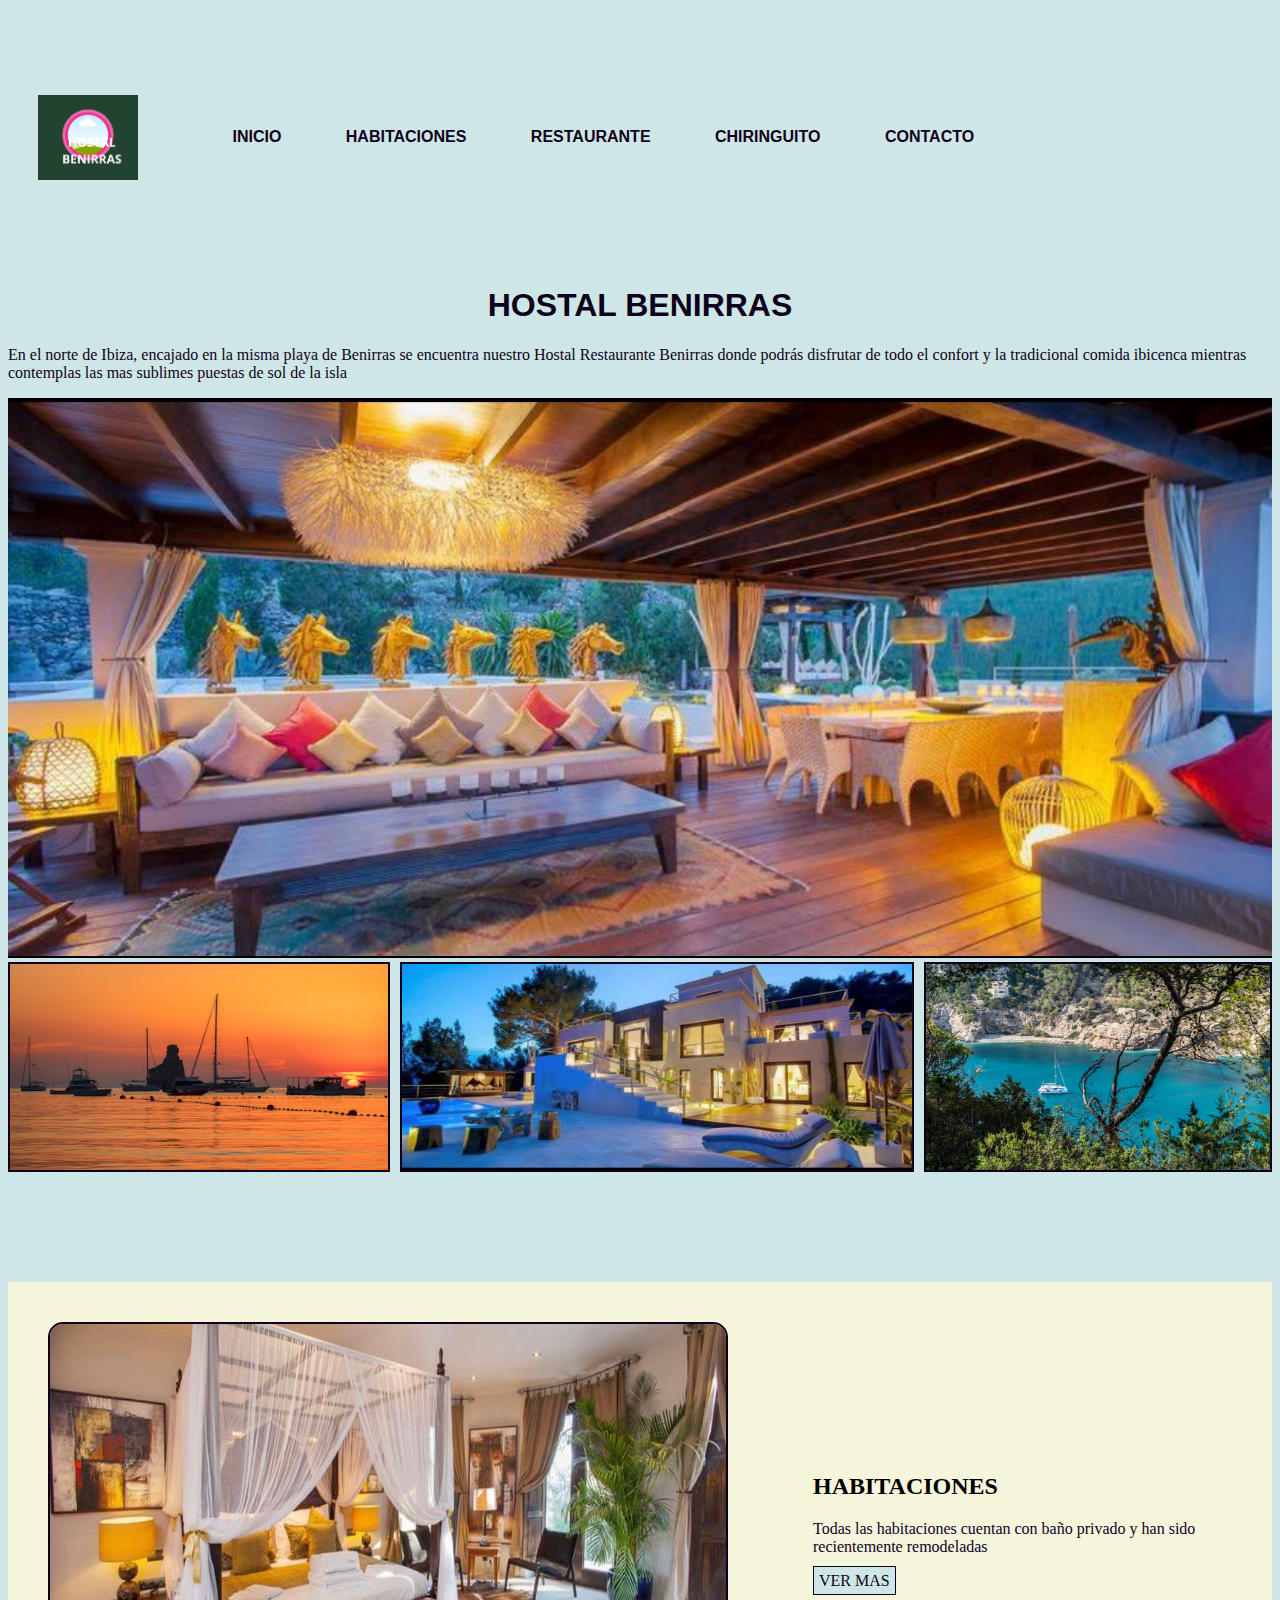
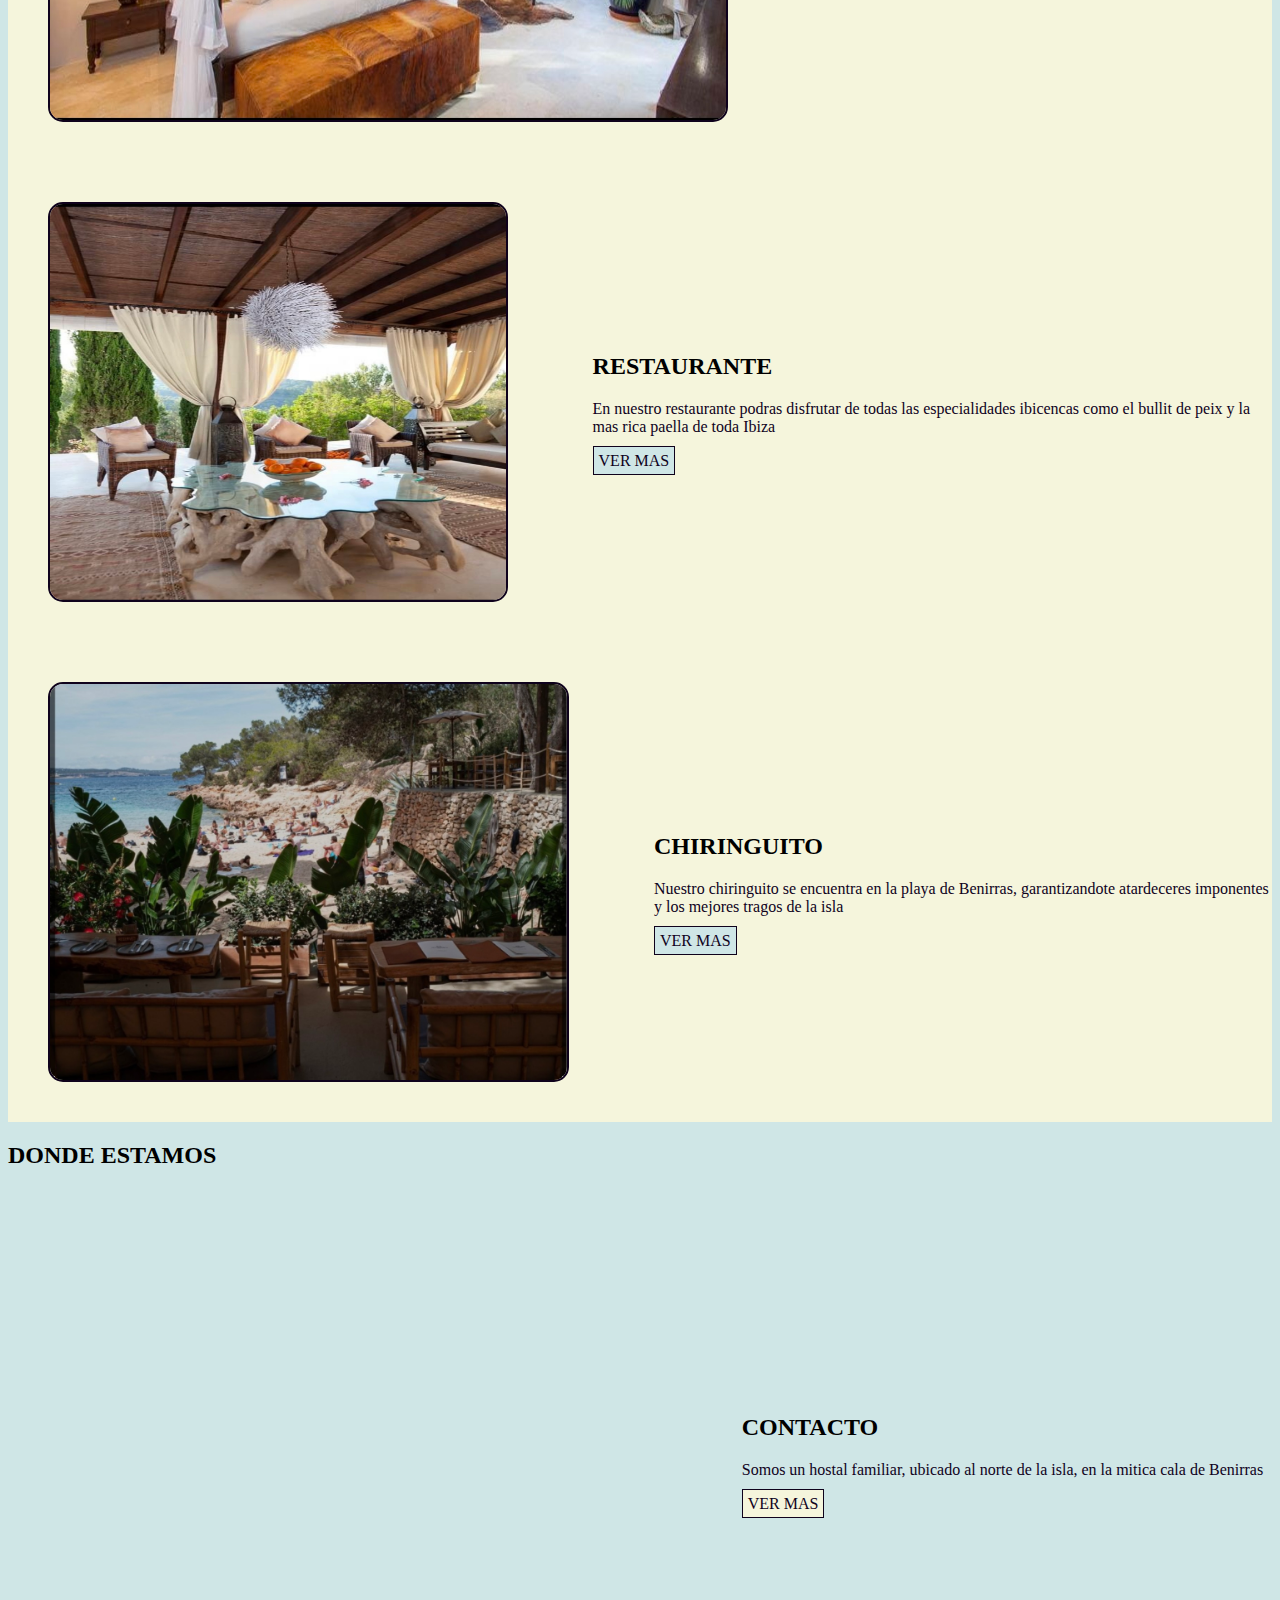
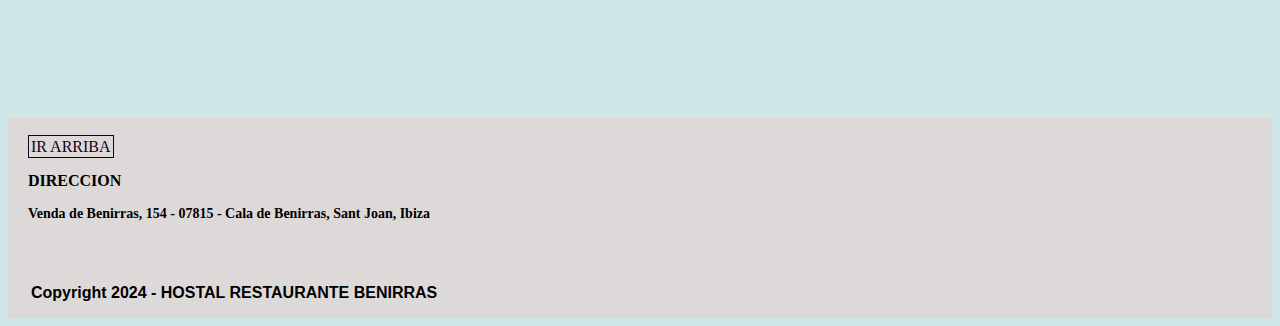
<file: index.html>
<!DOCTYPE html>
<html lang="en">
<head>
    <meta charset="UTF-8">
    <meta name="viewport" content="width=device-width, initial-scale=1.0">
    <title>HOSTAL BENIRRAS - INICIO</title>
    <meta name="description" content="alojamiento Cala Benirras Ibiza Islas Baleares">
    <meta name="keywords" content="Ibiza, alojamiento, hostal, benirras, agroturismo, vacaciones">
    <link rel="stylesheet" href="./sass/estilo.css">
    <link rel="shortcut icon" href="./assets/LOGO.png" type="image/x-icon">

</head>
<body>
    <header id="top">
        
        <div>
           <img class="logo"src="./assets/LOGO chico.png" alt="logo HOSTAL BENIRRAS">
        </div>
        <nav> 
            <ul class="MENU">
                <li>   
                    <a href="./index.html">INICIO </a>

            </li>
        
        
        <li><a href="./pages/habitaciones.html">HABITACIONES </a>

        </li>
        <li><a href="./pages/restaurante.html">RESTAURANTE</a>

        </li>

        <li><a href="./pages/chiringuito.html">CHIRINGUITO</a>
            
        </li>

        <li>
            <a href="./pages/contacto.html">CONTACTO </a>

        </li>
    
           </ul>

        </nav>
    

    </header>
<main> 
    

  <h1> HOSTAL BENIRRAS</h1>
  <p> En el norte de Ibiza, encajado en la misma playa de Benirras se encuentra nuestro Hostal Restaurante Benirras donde podrás disfrutar de todo el confort y la tradicional comida ibicenca mientras contemplas las mas sublimes puestas de sol de la isla</p>
  <section>
    <div class="sol"> <img src="./assets/IMG_1711.jpeg" alt="comedor exterior"></div>
  
  </section>
  <section class="grid-container">
    <div class="grid-item-uno"><img src="./assets/2.jpg" alt="benirras sol"></div>
    <div class="grid-item-dos"><img src="./assets/fachada.jpg" alt="hostal Benirras"></div>
    <div class="grid-item-tres"><img src="./assets/ibiza-cala-llonga.jpg" alt="cala benirras"></div>
    
    
   
  </section>

  <section class="contenedor">

    <div class="habitaciones">
        <img class="habitacionfoto" src="./assets/IMG_1625.jpeg" alt="HABITACIONES HOSTAL BENIRRAS">   
     
       
    <div class="descuno">
        <h2>HABITACIONES</h2>
     <p class="uno"> Todas las habitaciones cuentan con baño privado y han sido recientemente remodeladas</p>
    <a href="./pages/habitaciones.html" class="mas">VER MAS</a>
    </div>
</div> 


    <div class="restaurante">
     
         <img class="restfoto" src="./assets/IMG_1624.jpeg" alt="restaurante hostal benirras">
    <div class="descdos">
        <h2>RESTAURANTE</h2>
     <p> En nuestro restaurante podras disfrutar de todas las especialidades ibicencas como el bullit de peix y la mas rica paella de toda Ibiza</p>
     <a href="./pages/restaurante.html" class="mas">VER MAS</a>
    </div>
    </div>


    <div class="chiringuito">

        <img class="chirinfoto" src="./assets/IMG_1633.jpeg" alt="CHIRINGUITO HOSTAL BENIRRAS">
      <div class="desctres">
        <h2>CHIRINGUITO</h2>
     <p>Nuestro chiringuito se encuentra en la playa de Benirras, garantizandote atardeceres imponentes y los mejores tragos de la isla</p>
     
     <a href="./pages/chiringuito.html" class="mas">VER MAS</a>
      </div>
    </div>

</section>

<h2>DONDE ESTAMOS</h2>
<div class="nosotros">
    <iframe class="mapa" src="https://www.google.com/maps/embed?pb=!1m18!1m12!1m3!1d24774.0503848364!2d1.4331316386678121!3d39.089248447567904!2m3!1f0!2f0!3f0!3m2!1i1024!2i768!4f13.1!3m3!1m2!1s0x12993c6e19d5aa31%3A0x8f6f7ea4694f0ecc!2sCala%20Benirr%C3%A1s!5e0!3m2!1ses-419!2sar!4v1716602931156!5m2!1ses-419!2sar" width="600" height="450" style="border:0;" allowfullscreen="" loading="lazy" referrerpolicy="no-referrer-when-downgrade"></iframe>

<div>
    <h2>CONTACTO</h2>
    <p> Somos un hostal familiar, ubicado al norte de la isla, en la mitica cala de Benirras</p>
    <a href="./pages/contacto.html" class="masmas">VER MAS</a>
</div>

</div>






    </main>
   
<footer>

    <div class="top">
        <a href="#top">IR ARRIBA</a>
    </div>
     <div class="fonts">
    <a href="http://fonts.google.com/" target="_blank">GOOGLE FONTS</a>
     </div>
     <h3>DIRECCION</h3>
    <h4> Venda de Benirras, 154 - 07815 - Cala de Benirras, Sant Joan, Ibiza</h4>
    <h5 class="copi"> Copyright 2024 - HOSTAL RESTAURANTE BENIRRAS </h5>

</footer> 
</body>


</html>
</file>
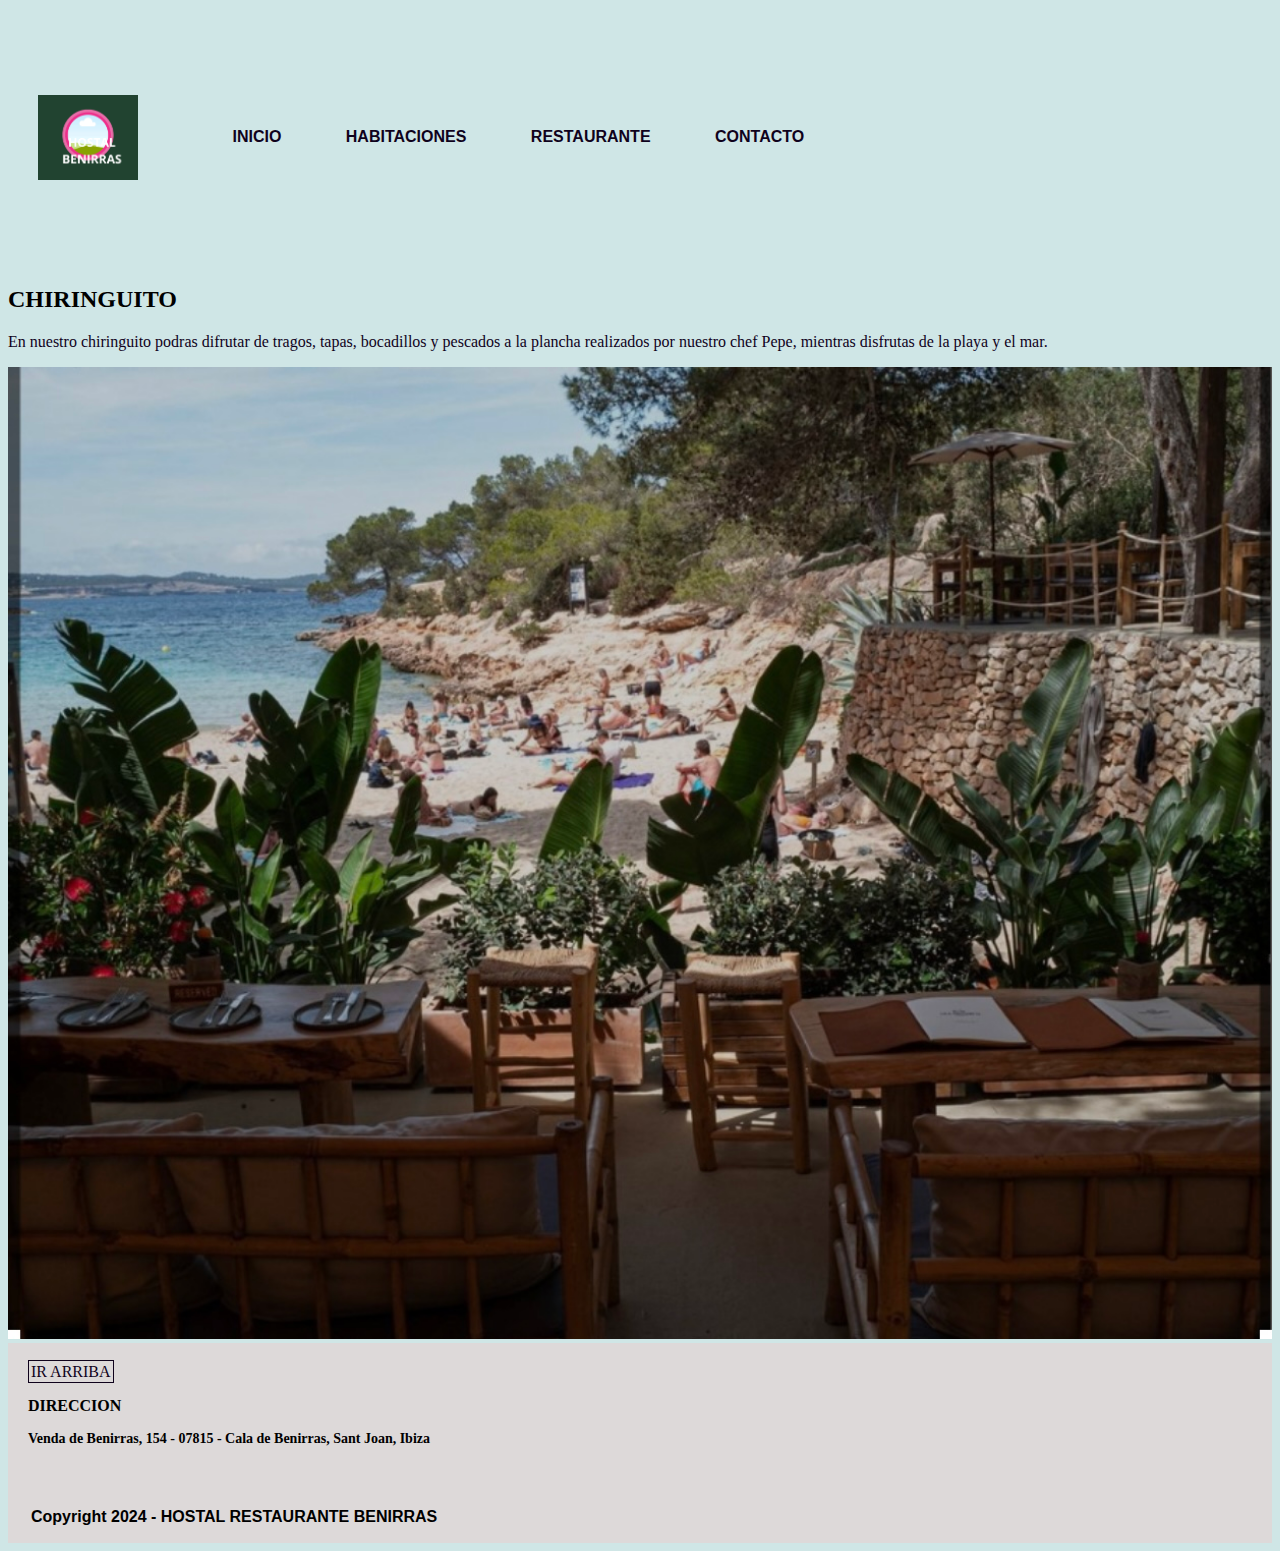
<file: pages/chiringuito.html>
<!DOCTYPE html>
<html lang="en">
<head>
    <meta charset="UTF-8">
    <meta name="viewport" content="width=device-width, initial-scale=1.0">
    <title>HOSTAL BENIRRAS-CHIRINGUITO</title>
    <meta name="description" content="el chiringuito mas cool de la isla de Ibiza">
    <meta name="keywords" content="ibiza food, ibiza, tragos, tapas, benirras">
    <link rel="stylesheet" href="../sass/estilo.css">
    
</head>
<body>
    <header id="top">
        <div>
        <img class="logo" src="../assets/LOGO chico.png" alt="logo hostal Benirras">
        </div>

        <nav>
            <ul>
                <li><a href="../index.html">INICIO</a></li>
                <li><a href="./habitaciones.html">HABITACIONES</a></li>
                <li><a href="./restaurante.html">RESTAURANTE</a></li>
                <li> <a href="./contacto.html">CONTACTO</a></li>

            </ul>
        </nav>

    </header>

    <main>
<h2> CHIRINGUITO</h2>

<p> En nuestro chiringuito podras difrutar de tragos, tapas, bocadillos y pescados a la plancha realizados por nuestro chef Pepe, mientras disfrutas de la playa y el mar.</p>

        <img src="../assets/IMG_1633.jpeg" alt="CHIRINGUITO BENIRRAS">

        
        
    
    </main>

    <footer>

        <div class="top">
            <a href="#top">IR ARRIBA</a>
        </div>
         <div class="fonts">
        <a href="http://fonts.google.com/" target="_blank">GOOGLE FONTS</a>
         </div>
         <h3>DIRECCION</h3>
        <h4> Venda de Benirras, 154 - 07815 - Cala de Benirras, Sant Joan, Ibiza</h4>
        <h5 class="copi"> Copyright 2024 - HOSTAL RESTAURANTE BENIRRAS </h5>
    
    </footer> 
    
</body>
</html>
</file>
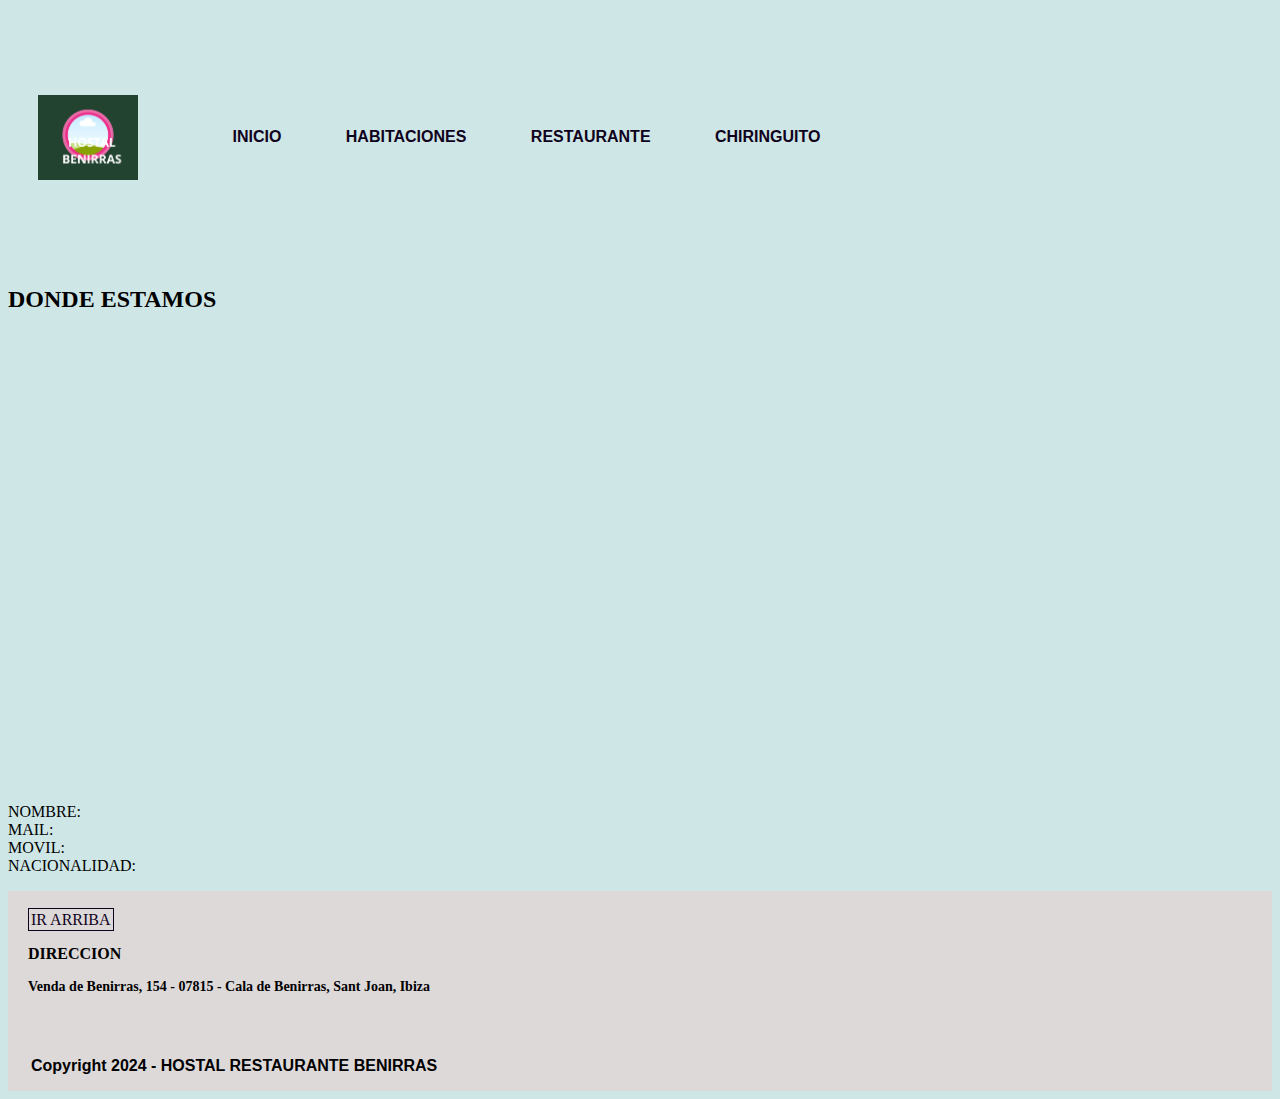
<file: pages/contacto.html>
<!DOCTYPE html>
<html lang="en">
<head>
    <meta charset="UTF-8">
    <meta name="viewport" content="width=device-width, initial-scale=1.0">
    <title>HOSTAL BENIRRAS-CONTACTO</title>
    <meta name="description" content="quienes somos en el hostal Benirras">
    <meta name="keywords" content="ibiza, benirras, hostal, playa, holidays, accommodation">
    <link rel="stylesheet" href="../sass/estilo.css">
</head>
<body>
    <header id="top">
        <div>
        <img class="logo" src="../assets/LOGO chico.png" alt="logo hostal Benirras">
        </div>
        <nav>
            <ul>
                <li><a href="../index.html">INICIO</a></li>
                <li><a href="./habitaciones.html">HABITACIONES</a></li>
                <li><a href="./restaurante.html">RESTAURANTE</a></li>
                <li><a href="./chiringuito.html">CHIRINGUITO</a></li>

            </ul>       
        </nav>
    </header>  
    <main>
    <h2>DONDE ESTAMOS</h2>
    <iframe class="map" src="https://www.google.com/maps/embed?pb=!1m18!1m12!1m3!1d24774.0503848364!2d1.4331316386678121!3d39.089248447567904!2m3!1f0!2f0!3f0!3m2!1i1024!2i768!4f13.1!3m3!1m2!1s0x12993c6e19d5aa31%3A0x8f6f7ea4694f0ecc!2sCala%20Benirr%C3%A1s!5e0!3m2!1ses-419!2sar!4v1716602931156!5m2!1ses-419!2sar" width="600" height="450" style="border:0;" allowfullscreen="" loading="lazy" referrerpolicy="no-referrer-when-downgrade"></iframe>
 <div class="CONTACTO">
    <ul>
        <li>NOMBRE:</li>
        <li>MAIL:</li>
        <li>MOVIL:</li>
        <li>NACIONALIDAD:</li>
    </ul>
</div>
</main>
<footer>

    <div class="top">
        <a href="#top">IR ARRIBA</a>
    </div>
     <div class="fonts">
    <a href="http://fonts.google.com/" target="_blank">GOOGLE FONTS</a>
     </div>
     <h3>DIRECCION</h3>
    <h4> Venda de Benirras, 154 - 07815 - Cala de Benirras, Sant Joan, Ibiza</h4>
    <h5 class="copi"> Copyright 2024 - HOSTAL RESTAURANTE BENIRRAS </h5>

</footer> 
    
</body>
</html>
</file>
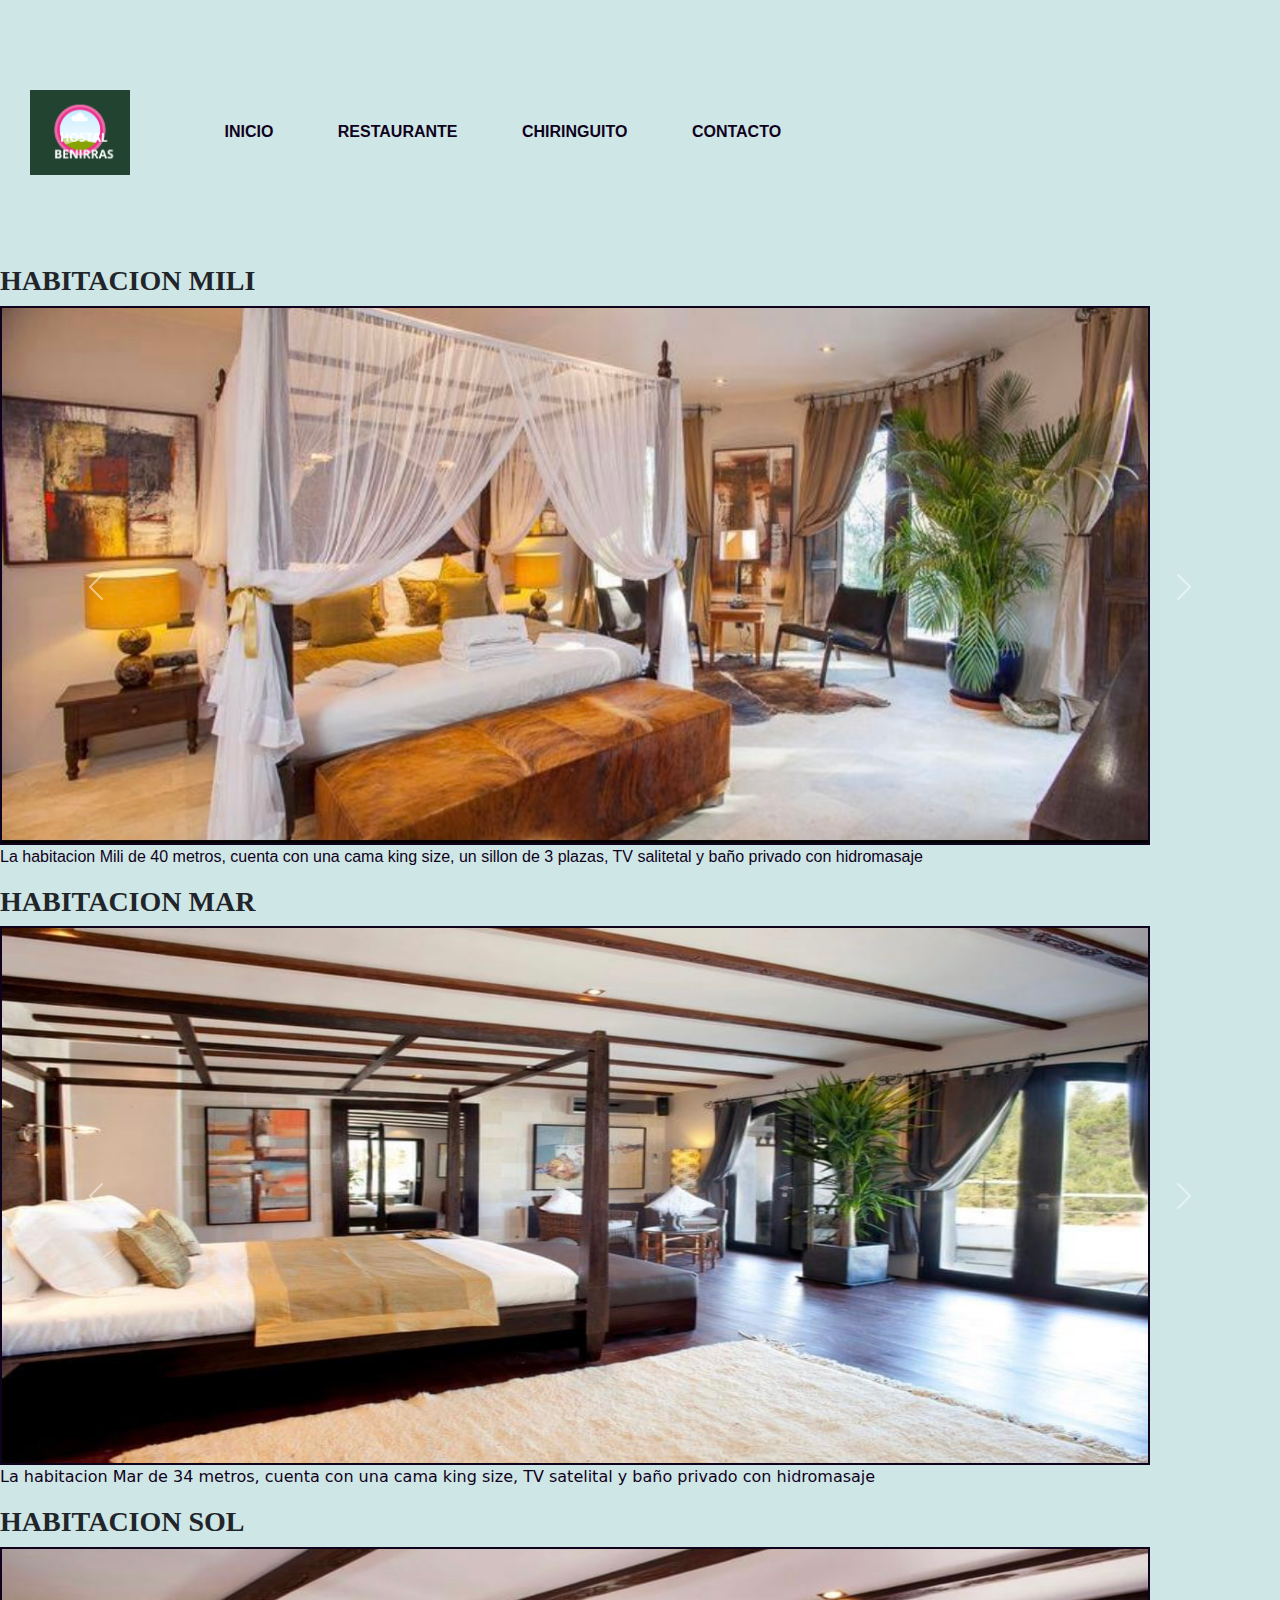
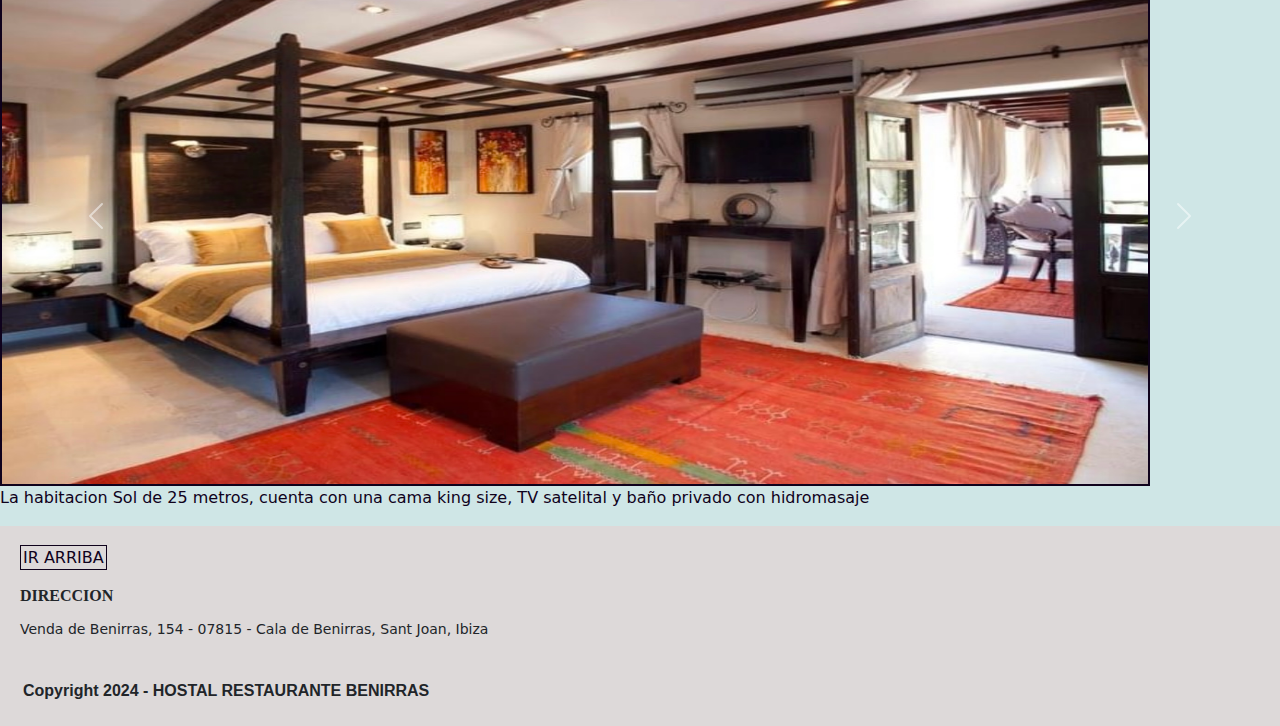
<file: pages/habitaciones.html>
<!DOCTYPE html>
<html lang="en">

<head>
  <meta charset="UTF-8">
  <meta name="viewport" content="width=device-width, initial-scale=1.0">
  <title>HOSTAL BENIRRAS-HABITACIONES</title>
  <meta name="description" content="habitaciones de lujo en ibiza">
  <meta name="keywords" content="ibiza, accommodation, hostal, Benirras. holidays">
  <link href="https://cdn.jsdelivr.net/npm/bootstrap@5.3.3/dist/css/bootstrap.min.css" rel="stylesheet" integrity="sha384-QWTKZyjpPEjISv5WaRU9OFeRpok6YctnYmDr5pNlyT2bRjXh0JMhjY6hW+ALEwIH" crossorigin="anonymous">
  <link rel="stylesheet" href="../sass/estilo.css">
</head>

<body>
  <header id="top">
    <div>
      <img class="logo" src="../assets/LOGO chico.png" alt="logo hostal Benirras">
    </div>

    <nav>
      <ul>
        <li><a href="../index.html">INICIO</a></li>
        <li> <a href="./restaurante.html">RESTAURANTE</a></li>
        <li><a href="./chiringuito.html">CHIRINGUITO</a></li>
        <li><a href="./contacto.html">CONTACTO</a></li>

      </ul>

    </nav>


  </header>

  <main>
    <h3>HABITACION MILI</h3>
    <section class="mili">

      <div id="carouselExample" class="carousel slide">
        <div class="carousel-inner">
          <div class="carousel-item active">
            <img src="../assets/IMG_1625.jpeg" class="miliuno" alt="miliuno benirras">
          </div>
          <div class="carousel-item">
            <img src="../assets/IMG_1627.jpeg" class="milidos" alt="milidos benirras">
          </div>
          <div class="carousel-item">
            <img src="../assets/IMG_1632.jpeg" class="militres" alt="militres benirras">
          </div>
        </div>
        <button class="carousel-control-prev" type="button" data-bs-target="#carouselExample" data-bs-slide="prev">
          <span class="carousel-control-prev-icon" aria-hidden="true"></span>
          <span class="visually-hidden">Previous</span>
        </button>
        <button class="carousel-control-next" type="button" data-bs-target="#carouselExample" data-bs-slide="next">
          <span class="carousel-control-next-icon" aria-hidden="true"></span>
          <span class="visually-hidden">Next</span>
        </button>
        <p> La habitacion Mili de 40 metros, cuenta con una cama king size, un sillon de 3 plazas, TV salitetal y baño
          privado con hidromasaje</p>
      </div>
    </section>


    <h3>HABITACION MAR</h3>

    <section class="mar">

      <div id="carouselExample1" class="carousel slide">
        <div class="carousel-inner">
          <div class="carousel-item active">
            <img src="../assets/IMG_1631.jpeg" class="maruno" alt="maruno benirras">
          </div>
          <div class="carousel-item">
            <img src="../assets/IMG_1632.jpeg" class="mardos" alt="mardos benirras">
          </div>
          <div class="carousel-item">
            <img src="../assets/IMG_1626.jpeg" class="martres" alt="martres benirras">
          </div>
        </div>
        <button class="carousel-control-prev" type="button" data-bs-target="#carouselExample1" data-bs-slide="prev">
          <span class="carousel-control-prev-icon" aria-hidden="true"></span>
          <span class="visually-hidden">Previous</span>
        </button>
        <button class="carousel-control-next" type="button" data-bs-target="#carouselExample1" data-bs-slide="next">
          <span class="carousel-control-next-icon" aria-hidden="true"></span>
          <span class="visually-hidden">Next</span>
        </button>
      </div>

    </section>

    <p>La habitacion Mar de 34 metros, cuenta con una cama king size, TV satelital y baño privado con hidromasaje</p>




    <h3>HABITACION SOL</h3>
    <section class="sol">
      <div id="carouselExample2" class="carousel slide">
        <div class="carousel-inner">
          <div class="carousel-item active">
            <img src="../assets/IMG_1630.jpeg" class="soluno" alt="soluno hostal benirras">
          </div>
          <div class="carousel-item">
            <img src="../assets/IMG_1632.jpeg" class="soldos" alt="soldos hostal benirras">
          </div>
          <div class="carousel-item">
            <img src="../assets/IMG_1626.jpeg" class="soltres" alt="soltres hostal benirras">
          </div>
        </div>
        <button class="carousel-control-prev" type="button" data-bs-target="#carouselExample2" data-bs-slide="prev">
          <span class="carousel-control-prev-icon" aria-hidden="true"></span>
          <span class="visually-hidden">Previous</span>
        </button>
        <button class="carousel-control-next" type="button" data-bs-target="#carouselExample2" data-bs-slide="next">
          <span class="carousel-control-next-icon" aria-hidden="true"></span>
          <span class="visually-hidden">Next</span>
        </button>
      </div>


    </section>
    <p> La habitacion Sol de 25 metros, cuenta con una cama king size, TV satelital y baño privado con hidromasaje </p>




  </main>
  <footer>

    <div class="top">
      <a href="#top">IR ARRIBA</a>
    </div>
    <div class="fonts">
      <a href="http://fonts.google.com/" target="_blank">GOOGLE FONTS</a>
    </div>
    <h3>DIRECCION</h3>
    <h4> Venda de Benirras, 154 - 07815 - Cala de Benirras, Sant Joan, Ibiza</h4>
    <h5 class="copi"> Copyright 2024 - HOSTAL RESTAURANTE BENIRRAS </h5>

  </footer>
  <script src="https://cdn.jsdelivr.net/npm/bootstrap@5.3.3/dist/js/bootstrap.bundle.min.js" integrity="sha384-YvpcrYf0tY3lHB60NNkmXc5s9fDVZLESaAA55NDzOxhy9GkcIdslK1eN7N6jIeHz" crossorigin="anonymous"></script>
</body>

</html>
</file>
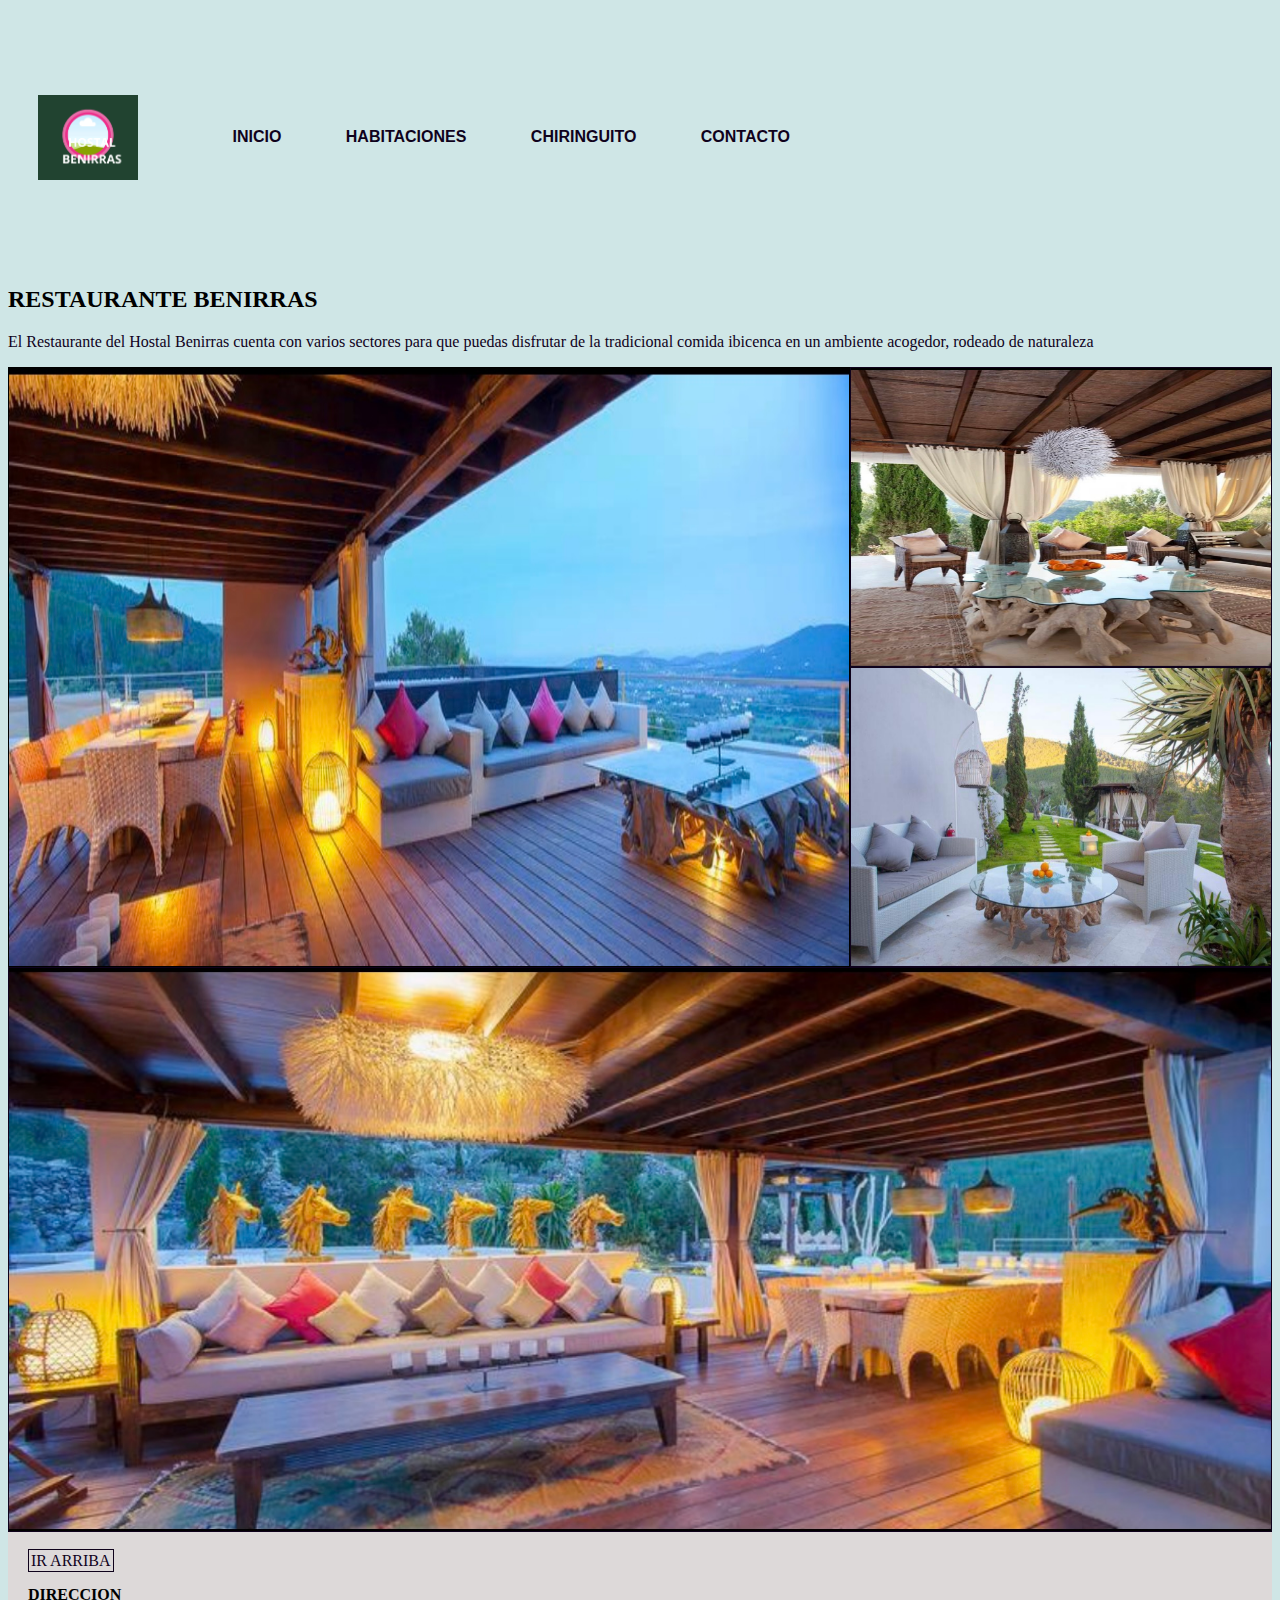
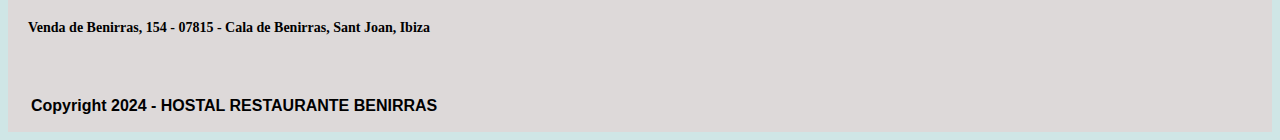
<file: pages/restaurante.html>
<!DOCTYPE html>
<html lang="en">
<head>
    <meta charset="UTF-8">
    <meta name="viewport" content="width=device-width, initial-scale=1.0">
    <title>HOSTAL BENIRRAS-RESTAURANTE</title>
    <meta name="description" content="La mejor cocina ibicenca de la isla">
    <meta name="keywords" content="comida ibicenca, benirras, paella, dinner in Ibiza">
    <link rel="stylesheet" href="../sass/estilo.css">
</head>
<body>
    <header id="top">
        <div>
        <img class="logo" src="../assets/LOGO chico.png" alt="logo hostal Benirras">
    </div>
        <nav>
            <ul>
                <li><a href="../index.html">INICIO</a></li>
                <li><a href="./habitaciones.html">HABITACIONES</a></li>
                <li><a href="./chiringuito.html">CHIRINGUITO</a></li>
                <li><a href="./contacto.html">CONTACTO</a></li>
                
        </ul>

        </nav>




    </header>
    <main>

        <h2>RESTAURANTE BENIRRAS</h2>
        <P>El Restaurante del Hostal Benirras cuenta con varios sectores para que puedas disfrutar de la tradicional comida ibicenca en un ambiente acogedor, rodeado de naturaleza</P>


        <section class="grid-container-resto">
      <div class="restouno"><img src="../assets/IMG_1712.jpeg" alt="restaurante benirras"></div>      
      <div class="restodos"><img src="../assets/IMG_1624.jpeg" alt="RESTAURANTE BENIRRAS" class="restuno" ></div>
      <div class="restotres"><img src="../assets/IMG_1628.jpeg" alt="RESTAURANTE BENIRRAS" class="restdos"></div> 
      <div class="restocuatro"><img src="../assets/IMG_1711.jpeg" alt="restaurante benirras"></div> 
      
    </section>
      
      
      
        

   



    </main>
    <footer>

        <div class="top">
            <a href="#top">IR ARRIBA</a>
        </div>
         <div class="fonts">
        <a href="http://fonts.google.com/" target="_blank">GOOGLE FONTS</a>
         </div>
         <h3>DIRECCION</h3>
        <h4> Venda de Benirras, 154 - 07815 - Cala de Benirras, Sant Joan, Ibiza</h4>
        <h5 class="copi"> Copyright 2024 - HOSTAL RESTAURANTE BENIRRAS </h5>
    
    </footer> 
    
</body>
</html>
</file>
<file: sass/estilo.css>
* {
  margin: 20;
  padding: 0;
  box-sizing: border-box;
}

body {
  background-color: rgb(207, 230, 230);
}

.nosotros, .contenedor .chiringuito, .contenedor .restaurante, .contenedor .habitaciones {
  display: flex;
  align-items: center;
  justify-content: center;
}

header {
  display: inline-block;
  padding: 15px;
  margin: 15px;
  color: rgb(15, 2, 28);
  font-family: "Roboto", sans-serif;
  font-weight: 700;
  font-style: normal;
}
header div {
  display: inline-block;
}
header div img {
  vertical-align: middle;
}
header div .logo {
  width: 100px;
}
header nav {
  display: inline-block;
  padding: 15px;
  margin: 15px;
  color: rgb(15, 2, 28);
  font-family: "Roboto", sans-serif;
  font-weight: 700;
  font-style: normal;
}
header nav ul {
  display: inline-block;
  padding: 15px;
  margin: 15px;
  color: rgb(15, 2, 28);
  font-family: "Roboto", sans-serif;
  font-weight: 700;
  font-style: normal;
}
header nav ul li {
  display: inline-block;
  padding: 15px;
  margin: 15px;
  color: rgb(15, 2, 28);
  font-family: "Roboto", sans-serif;
  font-weight: 700;
  font-style: normal;
}
header nav ul li a {
  text-decoration: none;
  color: rgb(15, 2, 28);
}

h1 {
  color: rgb(15, 2, 28);
  font-family: "Roboto", sans-serif;
  font-weight: 900;
  font-style: normal;
  text-align: center;
}

p {
  color: rgb(15, 2, 28);
}

img {
  width: 100%;
  height: 100%;
}

.grid-container {
  display: grid;
  grid-template-columns: auto auto auto auto;
  grid-template-rows: repeat(3, 100px);
  row-gap: 10px;
  -moz-column-gap: 10px;
       column-gap: 10px;
}
.grid-container .grid-item-uno {
  grid-column: 1/3;
  grid-row: 1/3;
  border: 2px rgb(15, 2, 28) solid;
}
.grid-container .grid-item-dos {
  grid-column: 3/4;
  grid-row: 1/3;
  border: 2px rgb(15, 2, 28) solid;
}
.grid-container .grid-item-tres {
  grid-column: 4/5;
  grid-row: 1/3;
  border: 2px rgb(15, 2, 28) solid;
}

.contenedor {
  display: flexbox;
}
.contenedor div {
  background-color: beige;
  width: 1fr;
  height: 1fr;
}
.contenedor p {
  font-size: medium;
  color: rgb(15, 2, 28);
}
.contenedor .habitacionfoto {
  width: 680px;
  height: 400px;
  border-radius: 15px;
  border: 2px rgb(15, 2, 28) solid;
}
.contenedor .habitaciones img {
  margin-right: 85px;
  margin-left: 40px;
  margin-top: 40px;
  margin-bottom: 40px;
}
.contenedor .restfoto {
  width: 570px;
  height: 400px;
  border-radius: 15px;
  border: 2px rgb(15, 2, 28) solid;
}
.contenedor .restaurante img {
  margin-right: 85px;
  margin-left: 40px;
  margin-top: 40px;
  margin-bottom: 40px;
}
.contenedor .chirinfoto {
  width: 680px;
  height: 400px;
  border-radius: 15px;
  border: 2px rgb(15, 2, 28) solid;
}
.contenedor .chiringuito img {
  margin-right: 85px;
  margin-left: 40px;
  margin-top: 40px;
  margin-bottom: 40px;
}
.contenedor h3 {
  font-family: "Times New Roman", Times, serif;
  font-weight: 600;
}
.contenedor .mas {
  color: rgb(15, 2, 28);
  text-decoration: none;
  padding: 5px;
  background-color: rgb(207, 230, 230);
  border: 1px solid rgb(15, 2, 28);
}

.nosotros .mapa {
  margin-right: 85px;
  margin-left: 40px;
  margin-top: 40px;
  margin-bottom: 40px;
}
.nosotros .masmas {
  color: rgb(15, 2, 28);
  text-decoration: none;
  padding: 5px;
  background-color: beige;
  border: 1px solid rgb(15, 2, 28);
}

h3 {
  font-family: "Times New Roman", Times, serif;
  font-weight: 600;
}

footer h3 {
  font-size: 16px;
  margin-top: 16px;
}

footer h4 {
  font-size: 14px;
  margin-top: 16px;
}

.miliuno, .milidos, .militres {
  width: 1150px;
  height: 539px;
  border: 2px rgb(15, 2, 28) solid;
}

.maruno, .mardos, .martres {
  width: 1150px;
  height: 539px;
  border: 2px rgb(15, 2, 28) solid;
}

.soluno, .soldos, .soltres {
  width: 1150px;
  height: 539px;
  border: 2px rgb(15, 2, 28) solid;
}

.mili p {
  font-family: "Roboto", sans-serif;
}

p {
  color: rgb(10, 10, 10);
}

.grid-container-resto {
  display: grid;
  grid-template-columns: auto auto auto;
  grid-template-rows: repeat(3, 300px);
}
.grid-container-resto .restouno {
  grid-column: 1/3;
  grid-row: 1/3;
  border: 1px black solid;
}
.grid-container-resto .restocuatro {
  grid-column: 1/4;
  grid-row: 3/5;
  border: 1px rgb(15, 2, 28) solid;
}
.grid-container-resto .restodos {
  border: 1px rgb(15, 2, 28) solid;
}
.grid-container-resto .restotres {
  border: 1px rgb(15, 2, 28) solid;
}

p {
  color: rgb(15, 2, 28);
}

ul {
  list-style: none;
}
ul ul li a {
  text-decoration: none;
  color: rgb(15, 2, 28);
}

footer {
  background-color: rgb(221, 217, 217);
  height: 200px;
  padding-left: 20px;
  padding-top: 20px;
}
footer .copi {
  padding-top: 35px;
  padding-left: 3px;
  font-size: medium;
  font-family: "Roboto", sans-serif;
  font-weight: 700;
}
footer .top a {
  list-style: none;
  text-decoration: none;
  font-size: medium;
  color: rgb(15, 2, 28);
  padding: 2px;
  border: 1px solid rgb(15, 2, 28);
}
footer .fonts a {
  display: none;
}

@media only screen and (max-width: 1132px) {
  header nav {
    display: flex;
    flex-direction: column;
  }
  header nav ul li {
    margin: 20px auto;
    list-style: none;
  }
  header nav ul li a {
    align-items: center;
    margin: auto;
  }
}
@media only screen and (max-width: 600px) {
  .grid-container {
    display: flex;
    flex-wrap: wrap;
  }
  .habitaciones,
  .restaurante,
  .chiringuito,
  .nosotros {
    display: flex;
    flex-wrap: wrap;
  }
  .habitaciones img {
    max-width: 85%;
  }
  .restaurante img {
    max-width: 80%;
  }
  .chiringuito img {
    max-width: 75%;
  }
  .nosotros img.map {
    max-width: 100%;
  }
  header nav ul {
    display: flex;
    flex-wrap: wrap;
    flex-direction: column;
  }
}/*# sourceMappingURL=estilo.css.map */
</file>
